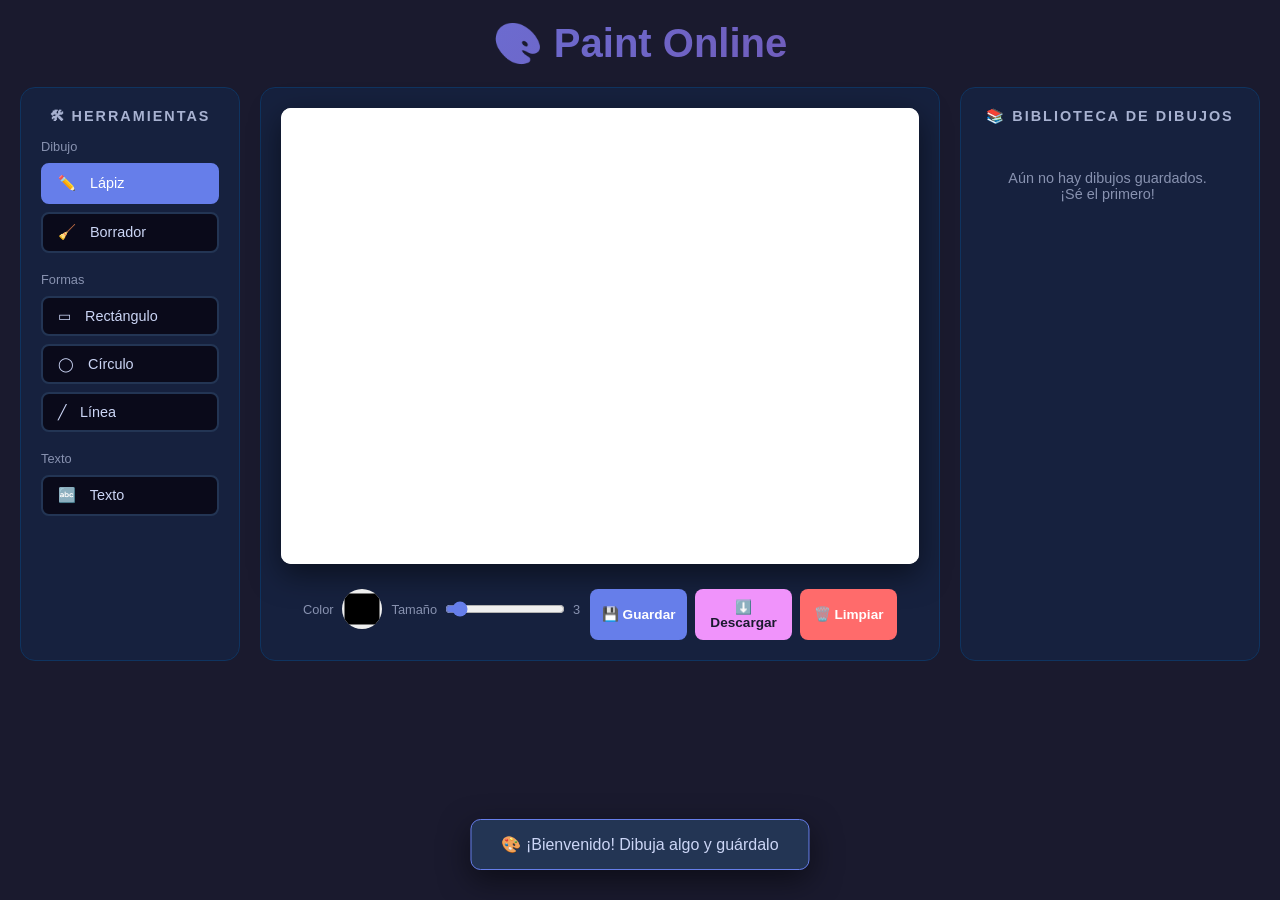
<file: Camilo_Paint.html>
<!DOCTYPE html>
<html lang="es">
<head>
    <meta charset="UTF-8">
    <meta name="viewport" content="width=device-width, initial-scale=1.0">
    <title>🎨 Paint Online - Biblioteca de Dibujos</title>
    <style>
        * {
            margin: 0;
            padding: 0;
            box-sizing: border-box;
        }

        body {
            font-family: 'Segoe UI', Tahoma, Geneva, Verdana, sans-serif;
            background: #1a1a2e;
            color: #fff;
            padding: 20px;
            min-height: 100vh;
        }

        .container {
            max-width: 1400px;
            margin: 0 auto;
        }

        h1 {
            text-align: center;
            margin-bottom: 20px;
            font-size: 2.5rem;
            background: linear-gradient(135deg, #667eea, #764ba2);
            -webkit-background-clip: text;
            -webkit-text-fill-color: transparent;
        }

        .main-layout {
            display: grid;
            grid-template-columns: 220px 1fr 300px;
            gap: 20px;
        }

        /* ===== Panel de Herramientas ===== */
        .tools-panel {
            background: #16213e;
            border-radius: 15px;
            padding: 20px;
            border: 1px solid #0f3460;
        }

        .tools-panel h3 {
            text-align: center;
            margin-bottom: 15px;
            color: #a8b2d1;
            font-size: 0.9rem;
            text-transform: uppercase;
            letter-spacing: 2px;
        }

        .tool-group {
            margin-bottom: 15px;
        }

        .tool-group label {
            display: block;
            font-size: 0.8rem;
            color: #8892b0;
            margin-bottom: 5px;
        }

        .tool-btn {
            width: 100%;
            padding: 10px;
            margin: 4px 0;
            border: 2px solid #233554;
            border-radius: 8px;
            background: #0a0a1a;
            color: #ccd6f6;
            cursor: pointer;
            font-size: 0.9rem;
            transition: all 0.3s;
            text-align: left;
            padding-left: 15px;
        }

        .tool-btn:hover {
            background: #233554;
            border-color: #667eea;
        }

        .tool-btn.active {
            background: #667eea;
            border-color: #667eea;
            color: #fff;
        }

        .tool-btn .icon {
            margin-right: 10px;
        }

        /* ===== Lienzo ===== */
        .canvas-wrapper {
            background: #16213e;
            border-radius: 15px;
            padding: 20px;
            border: 1px solid #0f3460;
            display: flex;
            flex-direction: column;
            align-items: center;
        }

        canvas {
            background: white;
            border-radius: 10px;
            cursor: crosshair;
            box-shadow: 0 10px 30px rgba(0,0,0,0.5);
            max-width: 100%;
            height: auto;
        }

        .canvas-controls {
            display: flex;
            gap: 10px;
            margin-top: 15px;
            flex-wrap: wrap;
            justify-content: center;
        }

        .canvas-controls input[type="color"] {
            width: 40px;
            height: 40px;
            border: none;
            border-radius: 50%;
            cursor: pointer;
            padding: 0;
        }

        .canvas-controls input[type="range"] {
            width: 120px;
            accent-color: #667eea;
        }

        .canvas-controls label {
            font-size: 0.8rem;
            color: #8892b0;
            display: flex;
            align-items: center;
            gap: 8px;
        }

        /* ===== Biblioteca ===== */
        .library-panel {
            background: #16213e;
            border-radius: 15px;
            padding: 20px;
            border: 1px solid #0f3460;
            max-height: 700px;
            display: flex;
            flex-direction: column;
        }

        .library-panel h3 {
            text-align: center;
            margin-bottom: 15px;
            color: #a8b2d1;
            font-size: 0.9rem;
            text-transform: uppercase;
            letter-spacing: 2px;
        }

        .library-grid {
            overflow-y: auto;
            flex: 1;
            display: grid;
            grid-template-columns: 1fr 1fr;
            gap: 10px;
            padding-right: 5px;
        }

        .library-grid::-webkit-scrollbar {
            width: 6px;
        }

        .library-grid::-webkit-scrollbar-thumb {
            background: #667eea;
            border-radius: 10px;
        }

        .library-item {
            background: #0a0a1a;
            border-radius: 8px;
            padding: 8px;
            border: 2px solid #233554;
            transition: all 0.3s;
            cursor: pointer;
            position: relative;
        }

        .library-item:hover {
            border-color: #667eea;
            transform: scale(1.02);
        }

        .library-item img {
            width: 100%;
            height: 80px;
            object-fit: cover;
            border-radius: 5px;
            background: white;
        }

        .library-item .author {
            font-size: 0.6rem;
            color: #8892b0;
            margin-top: 4px;
            text-align: center;
            overflow: hidden;
            text-overflow: ellipsis;
            white-space: nowrap;
        }

        .library-empty {
            color: #8892b0;
            text-align: center;
            padding: 30px 0;
            grid-column: 1 / -1;
            font-size: 0.9rem;
        }

        .action-buttons {
            display: flex;
            gap: 8px;
            margin-top: 10px;
            flex-wrap: wrap;
        }

        .action-btn {
            flex: 1;
            padding: 10px;
            border: none;
            border-radius: 8px;
            font-weight: bold;
            cursor: pointer;
            transition: all 0.3s;
            font-size: 0.85rem;
            min-width: 80px;
        }

        .action-btn.save {
            background: #667eea;
            color: white;
        }

        .action-btn.save:hover {
            background: #5a6fd6;
            transform: translateY(-2px);
        }

        .action-btn.download {
            background: #f093fb;
            color: #1a1a2e;
        }

        .action-btn.download:hover {
            background: #e07be8;
            transform: translateY(-2px);
        }

        .action-btn.clear {
            background: #ff6b6b;
            color: white;
        }

        .action-btn.clear:hover {
            background: #e55a5a;
            transform: translateY(-2px);
        }

        /* ===== Responsive ===== */
        @media (max-width: 1024px) {
            .main-layout {
                grid-template-columns: 1fr;
            }
            .library-panel {
                max-height: 300px;
            }
            .library-grid {
                grid-template-columns: repeat(4, 1fr);
            }
        }

        @media (max-width: 600px) {
            .library-grid {
                grid-template-columns: repeat(2, 1fr);
            }
            h1 {
                font-size: 1.8rem;
            }
        }

        /* ===== Notificaciones ===== */
        .toast {
            position: fixed;
            bottom: 30px;
            left: 50%;
            transform: translateX(-50%);
            background: #233554;
            color: #ccd6f6;
            padding: 15px 30px;
            border-radius: 10px;
            border: 1px solid #667eea;
            box-shadow: 0 10px 30px rgba(0,0,0,0.5);
            z-index: 1000;
            transition: all 0.5s;
            opacity: 0;
            pointer-events: none;
        }

        .toast.show {
            opacity: 1;
            pointer-events: auto;
        }
    </style>
</head>
<body>

<div class="container">
    <h1>🎨 Paint Online</h1>

    <div class="main-layout">
        <!-- Panel de Herramientas -->
        <div class="tools-panel">
            <h3>🛠 Herramientas</h3>

            <div class="tool-group">
                <label>Dibujo</label>
                <button class="tool-btn active" data-tool="pencil">
                    <span class="icon">✏️</span> Lápiz
                </button>
                <button class="tool-btn" data-tool="eraser">
                    <span class="icon">🧹</span> Borrador
                </button>
            </div>

            <div class="tool-group">
                <label>Formas</label>
                <button class="tool-btn" data-tool="rect">
                    <span class="icon">▭</span> Rectángulo
                </button>
                <button class="tool-btn" data-tool="circle">
                    <span class="icon">◯</span> Círculo
                </button>
                <button class="tool-btn" data-tool="line">
                    <span class="icon">╱</span> Línea
                </button>
            </div>

            <div class="tool-group">
                <label>Texto</label>
                <button class="tool-btn" data-tool="text">
                    <span class="icon">🔤</span> Texto
                </button>
            </div>
        </div>

        <!-- Lienzo -->
        <div class="canvas-wrapper">
            <canvas id="canvas" width="700" height="500"></canvas>

            <div class="canvas-controls">
                <label>
                    Color
                    <input type="color" id="colorPicker" value="#000000">
                </label>
                <label>
                    Tamaño
                    <input type="range" id="sizePicker" min="1" max="30" value="3">
                    <span id="sizeDisplay">3</span>
                </label>
                <div class="action-buttons">
                    <button class="action-btn save" onclick="saveDrawing()">💾 Guardar</button>
                    <button class="action-btn download" onclick="downloadDrawing()">⬇️ Descargar</button>
                    <button class="action-btn clear" onclick="clearCanvas()">🗑️ Limpiar</button>
                </div>
            </div>
        </div>

        <!-- Biblioteca -->
        <div class="library-panel">
            <h3>📚 Biblioteca de Dibujos</h3>
            <div class="library-grid" id="libraryGrid">
                <div class="library-empty">Aún no hay dibujos guardados.<br>¡Sé el primero!</div>
            </div>
        </div>
    </div>
</div>

<!-- Toast de notificación -->
<div class="toast" id="toast"></div>

<script>
    // ============================================================
    //  CONFIGURACIÓN INICIAL
    // ============================================================
    const canvas = document.getElementById('canvas');
    const ctx = canvas.getContext('2d');
    const colorPicker = document.getElementById('colorPicker');
    const sizePicker = document.getElementById('sizePicker');
    const sizeDisplay = document.getElementById('sizeDisplay');

    let isDrawing = false;
    let lastX = 0;
    let lastY = 0;
    let currentTool = 'pencil';
    let startX = 0;
    let startY = 0;
    let drawing = false; // para formas y texto

    // Estado de la imagen actual (para previsualizar formas)
    let savedImageData = null;

    // ============================================================
    //  BIBLIOTECA (localStorage)
    // ============================================================
    let library = [];

    function loadLibrary() {
        const stored = localStorage.getItem('paintLibrary');
        if (stored) {
            try {
                library = JSON.parse(stored);
            } catch(e) {
                library = [];
            }
        }
        renderLibrary();
    }

    function saveLibrary() {
        localStorage.setItem('paintLibrary', JSON.stringify(library));
        renderLibrary();
    }

    function renderLibrary() {
        const grid = document.getElementById('libraryGrid');
        if (library.length === 0) {
            grid.innerHTML = `<div class="library-empty">Aún no hay dibujos guardados.<br>¡Sé el primero!</div>`;
            return;
        }

        grid.innerHTML = library.map((item, index) => `
            <div class="library-item" onclick="loadFromLibrary(${index})" title="Haz clic para cargar este dibujo">
                <img src="${item.data}" alt="Dibujo ${index+1}">
                <div class="author">${item.author || 'Anónimo'}</div>
            </div>
        `).join('');
    }

    function loadFromLibrary(index) {
        const item = library[index];
        if (!item) return;
        const img = new Image();
        img.onload = function() {
            ctx.clearRect(0, 0, canvas.width, canvas.height);
            ctx.drawImage(img, 0, 0);
            showToast('✅ Dibujo cargado desde la biblioteca');
        };
        img.src = item.data;
    }

    // ============================================================
    //  GUARDAR Y DESCARGAR
    // ============================================================
    function saveDrawing() {
        const dataUrl = canvas.toDataURL('image/png');
        const author = prompt('✍️ Ingresa tu nombre (opcional):', 'Anónimo') || 'Anónimo';
        library.push({
            data: dataUrl,
            author: author,
            date: new Date().toISOString()
        });
        saveLibrary();
        showToast(`✅ Dibujo guardado por "${author}" en la biblioteca`);
    }

    function downloadDrawing() {
        const link = document.createElement('a');
        link.download = `paint-drawing-${Date.now()}.png`;
        link.href = canvas.toDataURL('image/png');
        link.click();
        showToast('⬇️ Dibujo descargado');
    }

    function clearCanvas() {
        if (confirm('¿Limpiar el lienzo?')) {
            ctx.clearRect(0, 0, canvas.width, canvas.height);
            showToast('🗑️ Lienzo limpiado');
        }
    }

    // ============================================================
    //  TOAST NOTIFICATIONS
    // ============================================================
    function showToast(message) {
        const toast = document.getElementById('toast');
        toast.textContent = message;
        toast.classList.add('show');
        clearTimeout(toast._timeout);
        toast._timeout = setTimeout(() => {
            toast.classList.remove('show');
        }, 2500);
    }

    // ============================================================
    //  HERRAMIENTAS - EVENTOS DEL RATÓN
    // ============================================================
    function getPos(e) {
        const rect = canvas.getBoundingClientRect();
        const scaleX = canvas.width / rect.width;
        const scaleY = canvas.height / rect.height;
        const clientX = e.clientX || e.touches?.[0]?.clientX || 0;
        const clientY = e.clientY || e.touches?.[0]?.clientY || 0;
        return {
            x: (clientX - rect.left) * scaleX,
            y: (clientY - rect.top) * scaleY
        };
    }

    // ---- Inicio de dibujo ----
    function startDraw(e) {
        e.preventDefault();
        const pos = getPos(e);
        isDrawing = true;
        lastX = pos.x;
        lastY = pos.y;
        startX = pos.x;
        startY = pos.y;

        if (currentTool === 'pencil' || currentTool === 'eraser') {
            ctx.beginPath();
            ctx.moveTo(pos.x, pos.y);
        } else {
            // Para formas: guardamos el estado actual para previsualizar
            savedImageData = ctx.getImageData(0, 0, canvas.width, canvas.height);
        }
    }

    // ---- Dibujo en movimiento ----
    function draw(e) {
        e.preventDefault();
        if (!isDrawing) return;
        const pos = getPos(e);

        if (currentTool === 'pencil') {
            ctx.lineWidth = parseInt(sizePicker.value);
            ctx.lineCap = 'round';
            ctx.lineJoin = 'round';
            ctx.strokeStyle = colorPicker.value;
            ctx.lineTo(pos.x, pos.y);
            ctx.stroke();
            ctx.beginPath();
            ctx.moveTo(pos.x, pos.y);
        }
        else if (currentTool === 'eraser') {
            ctx.lineWidth = parseInt(sizePicker.value) * 2;
            ctx.lineCap = 'round';
            ctx.lineJoin = 'round';
            ctx.strokeStyle = '#ffffff';
            ctx.lineTo(pos.x, pos.y);
            ctx.stroke();
            ctx.beginPath();
            ctx.moveTo(pos.x, pos.y);
        }
        else if (currentTool === 'rect' || currentTool === 'circle' || currentTool === 'line') {
            // Restauramos el estado guardado para previsualizar
            ctx.putImageData(savedImageData, 0, 0);
            drawShapePreview(startX, startY, pos.x, pos.y);
        }
        else if (currentTool === 'text') {
            // No hacemos nada en movimiento, se dibuja al soltar
        }

        lastX = pos.x;
        lastY = pos.y;
    }

    // ---- Fin de dibujo ----
    function endDraw(e) {
        if (!isDrawing) return;
        isDrawing = false;

        if (currentTool === 'pencil' || currentTool === 'eraser') {
            ctx.closePath();
        }
        else if (currentTool === 'rect' || currentTool === 'circle' || currentTool === 'line') {
            const pos = getPos(e);
            // Dibujamos la forma final sin previsualización
            ctx.putImageData(savedImageData, 0, 0);
            drawShapeFinal(startX, startY, pos.x, pos.y);
        }
        else if (currentTool === 'text') {
            const pos = getPos(e);
            const text = prompt('📝 Escribe tu texto:', 'Hola');
            if (text) {
                ctx.font = `${parseInt(sizePicker.value) * 4}px Arial`;
                ctx.fillStyle = colorPicker.value;
                ctx.textBaseline = 'top';
                ctx.fillText(text, pos.x, pos.y);
            }
        }

        savedImageData = null;
    }

    // ---- Dibujar formas (preview y final) ----
    function drawShapePreview(x1, y1, x2, y2) {
        const color = colorPicker.value;
        const size = parseInt(sizePicker.value);
        ctx.strokeStyle = color;
        ctx.lineWidth = size;
        ctx.lineCap = 'round';
        ctx.lineJoin = 'round';

        if (currentTool === 'rect') {
            ctx.strokeRect(x1, y1, x2 - x1, y2 - y1);
        }
        else if (currentTool === 'circle') {
            const radius = Math.sqrt(Math.pow(x2 - x1, 2) + Math.pow(y2 - y1, 2));
            ctx.beginPath();
            ctx.arc(x1, y1, radius, 0, Math.PI * 2);
            ctx.stroke();
        }
        else if (currentTool === 'line') {
            ctx.beginPath();
            ctx.moveTo(x1, y1);
            ctx.lineTo(x2, y2);
            ctx.stroke();
        }
    }

    function drawShapeFinal(x1, y1, x2, y2) {
        const color = colorPicker.value;
        const size = parseInt(sizePicker.value);
        ctx.strokeStyle = color;
        ctx.lineWidth = size;
        ctx.lineCap = 'round';
        ctx.lineJoin = 'round';

        if (currentTool === 'rect') {
            ctx.strokeRect(x1, y1, x2 - x1, y2 - y1);
        }
        else if (currentTool === 'circle') {
            const radius = Math.sqrt(Math.pow(x2 - x1, 2) + Math.pow(y2 - y1, 2));
            ctx.beginPath();
            ctx.arc(x1, y1, radius, 0, Math.PI * 2);
            ctx.stroke();
        }
        else if (currentTool === 'line') {
            ctx.beginPath();
            ctx.moveTo(x1, y1);
            ctx.lineTo(x2, y2);
            ctx.stroke();
        }
    }

    // ============================================================
    //  EVENTOS - RATÓN Y TÁCTIL
    // ============================================================
    canvas.addEventListener('mousedown', startDraw);
    canvas.addEventListener('mousemove', draw);
    canvas.addEventListener('mouseup', endDraw);
    canvas.addEventListener('mouseleave', endDraw);

    canvas.addEventListener('touchstart', startDraw);
    canvas.addEventListener('touchmove', draw);
    canvas.addEventListener('touchend', endDraw);

    // ============================================================
    //  CAMBIO DE HERRAMIENTA
    // ============================================================
    document.querySelectorAll('.tool-btn').forEach(btn => {
        btn.addEventListener('click', function() {
            document.querySelectorAll('.tool-btn').forEach(b => b.classList.remove('active'));
            this.classList.add('active');
            currentTool = this.dataset.tool;
            canvas.style.cursor = currentTool === 'eraser' ? 'cell' : 'crosshair';
            showToast(`🛠 Herramienta: ${this.textContent.trim()}`);
        });
    });

    // ============================================================
    //  TAMAÑO
    // ============================================================
    sizePicker.addEventListener('input', function() {
        sizeDisplay.textContent = this.value;
    });

    // ============================================================
    //  INICIALIZAR
    // ============================================================
    // Fondo blanco
    ctx.fillStyle = '#ffffff';
    ctx.fillRect(0, 0, canvas.width, canvas.height);

    loadLibrary();
    showToast('🎨 ¡Bienvenido! Dibuja algo y guárdalo');

    // ============================================================
    //  SOPORTE PARA TECLADO (Ctrl+Z no implementado por simplicidad)
    // ============================================================
    console.log('🎨 Paint Online cargado correctamente');
</script>

</body>
</html>
</file>
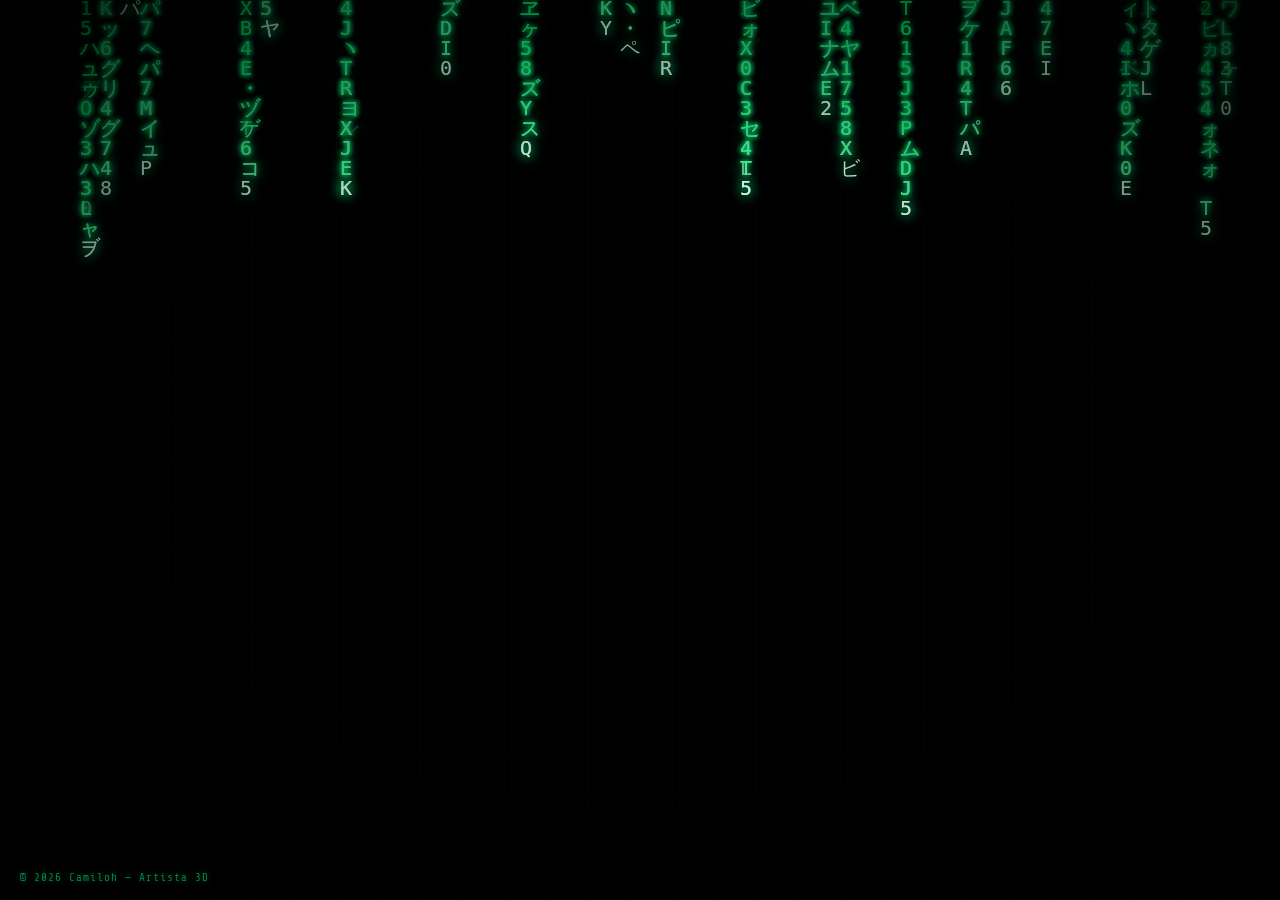
<file: matrix.html>
<!DOCTYPE html>
<html lang="es">
<head>
<meta charset="UTF-8">
<meta name="viewport" content="width=device-width, initial-scale=1.0">
<title>Entra a la Matrix</title>
<link rel="preconnect" href="https://fonts.googleapis.com">
<link href="https://fonts.googleapis.com/css2?family=Orbitron:wght@500;700;900&family=Share+Tech+Mono&display=swap" rel="stylesheet">
<script src="https://cdnjs.cloudflare.com/ajax/libs/gsap/3.12.5/gsap.min.js"></script>
<style>
  :root{
    --neon: #00ff8c;
    --neon-dim: #00b866;
    --neon-glow: rgba(0,255,140,0.55);
    --red: #ff2d4d;
    --red-glow: rgba(255,45,77,0.55);
    --blue: #1fb6ff;
    --blue-glow: rgba(31,182,255,0.55);
  }

  *{ box-sizing: border-box; }

  html, body{
    margin:0; padding:0;
    width:100%; height:100%;
    background:#000;
    overflow:hidden;
    font-family: 'Share Tech Mono', monospace;
  }

  #rain{
    position:fixed;
    top:0; left:0;
    width:100%; height:100%;
    display:block;
    cursor: crosshair;
  }

  #vignette{
    position:fixed; inset:0;
    pointer-events:none;
    background: radial-gradient(ellipse at center, rgba(0,0,0,0) 40%, rgba(0,0,0,0.88) 100%);
    z-index: 2;
  }

  #grid-overlay{
    position:fixed; inset:0;
    pointer-events:none;
    z-index: 2;
    background-image:
      linear-gradient(rgba(0,255,140,.02) 1px, transparent 1px),
      linear-gradient(90deg, rgba(0,255,140,.02) 1px, transparent 1px);
    background-size: 42px 42px;
  }

  /* ---------- Tarjeta horizontal ---------- */
  #card-outer{
    position:fixed;
    top:50%; left:50%;
    transform: translate(-50%, -48%) scale(0.85);
    z-index: 10;
    width: min(640px, 94vw);
    border-radius: 26px;
    padding: 1px;
    background: linear-gradient(135deg, var(--neon), transparent 45%, var(--blue));
    animation: border-pulse 2.4s ease-in-out infinite alternate;
    opacity: 0;
    pointer-events: none;
    transition: opacity 1.1s ease, transform 1.1s cubic-bezier(.2,.9,.25,1);
    box-shadow: 0 0 60px 10px var(--neon-glow), 0 0 140px 40px rgba(0,255,140,0.15);
  }
  #card-outer.show{
    opacity: 1;
    transform: translate(-50%, -50%) scale(1);
    pointer-events: auto;
  }
  @keyframes border-pulse{
    0%{ filter: brightness(0.8); }
    100%{ filter: brightness(1.3); }
  }

  #card{
    position:relative;
    overflow:hidden;
    border-radius: 25px;
    padding: 34px 34px 24px;
    color: #eafff2;
    background: rgba(5, 14, 10, 0.55);
    backdrop-filter: blur(20px) saturate(150%);
    -webkit-backdrop-filter: blur(20px) saturate(150%);
  }

  #card::before{
    content:'';
    position:absolute;
    left:0; right:0; top:-4px;
    height:2px;
    background: linear-gradient(90deg, transparent, rgba(0,255,140,.9), rgba(140,255,220,.9), rgba(0,255,140,.9), transparent);
    animation: scan 3.2s linear infinite;
    z-index: 5;
    pointer-events:none;
  }
  @keyframes scan{
    0%{ top:-4px; }
    100%{ top: 100%; }
  }

  .corner{
    position:absolute;
    width:16px; height:16px;
    z-index:6;
    pointer-events:none;
  }
  .corner.tl{ top:10px; left:10px; border-top:2px solid var(--neon); border-left:2px solid var(--neon); }
  .corner.tr{ top:10px; right:10px; border-top:2px solid var(--neon); border-right:2px solid var(--neon); }
  .corner.bl{ bottom:10px; left:10px; border-bottom:2px solid var(--neon); border-left:2px solid var(--neon); }
  .corner.br{ bottom:10px; right:10px; border-bottom:2px solid var(--neon); border-right:2px solid var(--neon); }

  #status-badge{
    position:absolute;
    top: -14px; left:50%;
    transform: translateX(-50%);
    display:inline-flex;
    align-items:center;
    gap:7px;
    background: rgba(3,10,7,.85);
    border: 1px solid rgba(0,255,140,.5);
    color: var(--neon);
    font-size: 9px;
    letter-spacing: 2.5px;
    text-transform: uppercase;
    padding: 4px 12px;
    border-radius: 999px;
    z-index: 7;
    text-shadow: 0 0 8px var(--neon-glow);
  }
  #status-badge .dot{
    width:6px; height:6px;
    border-radius:50%;
    background: var(--neon);
    box-shadow: 0 0 8px var(--neon);
    animation: blink 1.1s ease-in-out infinite;
  }
  @keyframes blink{ 0%,100%{opacity:1;} 50%{opacity:.15;} }

  /* ---------- Fila principal: logo + info ---------- */
  .panel-row{
    display:flex;
    align-items:center;
    gap: 26px;
    margin-top: 10px;
  }

  #guild-icon-wrap{
    flex: 0 0 auto;
    width: 108px; height: 108px;
    border-radius: 20px;
    padding: 3px;
    background: linear-gradient(160deg, var(--neon), rgba(0,60,34,.6));
    box-shadow: 0 0 24px var(--neon-glow);
    animation: icon-breathe 2.6s ease-in-out infinite;
  }
  @keyframes icon-breathe{
    0%,100%{ box-shadow: 0 0 18px var(--neon-glow); }
    50%{ box-shadow: 0 0 34px var(--neon-glow); }
  }
  #guild-icon{
    width:100%; height:100%;
    border-radius: 17px;
    object-fit: cover;
    display:block;
    background:#0a0f0c;
  }

  .panel-info{
    flex: 1 1 auto;
    text-align: left;
    min-width: 0;
  }

  #guild-name{
    font-family: 'Orbitron', sans-serif;
    font-weight: 700;
    font-size: clamp(20px, 4vw, 27px);
    letter-spacing: 2px;
    text-transform: uppercase;
    color: var(--neon);
    text-shadow: 0 0 10px var(--neon-glow), 0 0 22px var(--neon-glow);
    margin: 0 0 10px;
    line-height: 1.1;
  }

  #tagline{
    font-family: 'Share Tech Mono', monospace;
    font-size: clamp(13px, 2vw, 15px);
    line-height: 1.5;
    margin: 0 0 20px;
    color: var(--neon);
    letter-spacing: 0.5px;
    text-shadow: 0 0 8px var(--neon-glow);
    animation: tglitch 7s ease-in-out infinite;
  }
  @keyframes tglitch{
    0%,88%,100%{ text-shadow: 0 0 8px var(--neon-glow); transform: translate(0); }
    89%{ text-shadow: 2px 0 0 rgba(255,45,77,.7), -2px 0 0 rgba(31,182,255,.7); transform: translate(-1px,0); }
    90%{ text-shadow: -2px 0 0 rgba(255,45,77,.6), 2px 0 0 rgba(31,182,255,.6); transform: translate(1px,0); }
    91%{ text-shadow: 0 0 8px var(--neon-glow); transform: translate(0); }
  }

  /* ---------- Pildoras (glassmorphism con tinte de color) ---------- */
  .pill{
    display:inline-flex;
    align-items:center;
    justify-content:center;
    gap:8px;
    font-family: 'Orbitron', sans-serif;
    font-weight: 700;
    letter-spacing: 2px;
    font-size: 14px;
    text-decoration:none;
    border-radius: 999px;
    padding: 13px 32px;
    cursor: pointer;
    will-change: transform;
    user-select:none;
    backdrop-filter: blur(14px) saturate(160%);
    -webkit-backdrop-filter: blur(14px) saturate(160%);
  }

  #join-btn{
    color: #ffe3e8;
    background: rgba(255, 45, 77, 0.22);
    border: 1px solid rgba(255, 110, 130, 0.55);
    box-shadow: 0 0 18px var(--red-glow), inset 0 1px 1px rgba(255,255,255,0.25), 0 4px 16px rgba(255,45,77,0.2);
  }

  #exit-btn{
    position: fixed;
    top: 22px; right: 22px;
    z-index: 20;
    color: #e3f7ff;
    padding: 10px 24px;
    font-size: 12px;
    background: rgba(31, 182, 255, 0.22);
    border: 1px solid rgba(120, 210, 255, 0.55);
    box-shadow: 0 0 16px var(--blue-glow), 0 0 26px 4px var(--neon-glow), inset 0 1px 1px rgba(255,255,255,0.22);
    opacity: 0;
    transition: opacity 1s ease .3s, filter .25s ease;
  }
  #exit-btn.show{ opacity: 1; }

  /* ---------- Join server (centro inferior del panel) ---------- */
  #join-server{
    display:flex;
    align-items:center;
    justify-content:center;
    gap:7px;
    margin-top: 22px;
    color: var(--neon);
    font-size: 11px;
    letter-spacing: 2px;
    text-transform: uppercase;
    text-shadow: 0 0 8px var(--neon-glow);
  }
  #join-server svg{
    width:14px; height:14px;
    filter: drop-shadow(0 0 4px var(--neon-glow));
  }

  /* ---------- Hint & credito ---------- */
  #hint{
    position: fixed;
    bottom: 18px; left: 50%;
    transform: translateX(-50%);
    z-index: 10;
    color: var(--neon-dim);
    font-size: 11px;
    letter-spacing: 2px;
    opacity: 0;
    text-shadow: 0 0 6px var(--neon-glow);
    transition: opacity 1.5s ease 1.8s;
    pointer-events: none;
  }
  #hint.show{ opacity: 0.65; }

  #credit{
    position: fixed;
    bottom: 16px; left: 20px;
    z-index: 10;
    color: rgba(0,255,140,0.5);
    font-size: 11px;
    letter-spacing: 1px;
    text-shadow: 0 0 6px rgba(0,255,140,0.3);
    pointer-events:none;
  }

  @media (max-width: 560px){
    .panel-row{ flex-direction: column; text-align:center; }
    .panel-info{ text-align:center; }
    #guild-icon-wrap{ width:88px; height:88px; }
  }
</style>
</head>
<body>

<canvas id="rain"></canvas>
<div id="grid-overlay"></div>
<div id="vignette"></div>

<a id="exit-btn" class="pill" href="index.html">SALIR</a>

<div id="card-outer">
  <div id="status-badge"><span class="dot"></span>CONEXIÓN_ESTABLECIDA</div>
  <div id="card">
    <div class="corner tl"></div>
    <div class="corner tr"></div>
    <div class="corner bl"></div>
    <div class="corner br"></div>

    <div class="panel-row">
      <div id="guild-icon-wrap">
        <img id="guild-icon" src="assets/discord_logo.jpg" alt="Logo del servidor">
      </div>
      <div class="panel-info">
        <h1 id="guild-name">URIM Y TUMIM</h1>
        <div id="tagline">TOMA LA PÍLDORA. DESCUBRE LA MATRIX.</div>
        <a id="join-btn" class="pill" href="https://discord.gg/Kg8fJe7FP" target="_blank" rel="noopener noreferrer">UNIRSE</a>
      </div>
    </div>

    <div id="join-server">
      <svg viewBox="0 0 24 24" fill="currentColor" xmlns="http://www.w3.org/2000/svg">
        <path d="M20.317 4.369A19.79 19.79 0 0 0 15.885 3c-.211.375-.457.878-.63 1.28a18.27 18.27 0 0 0-5.51 0A12.6 12.6 0 0 0 9.115 3 19.74 19.74 0 0 0 4.68 4.372C1.885 8.462 1.13 12.45 1.508 16.38a19.9 19.9 0 0 0 5.993 2.99c.483-.65.914-1.34 1.285-2.066a12.9 12.9 0 0 1-2.023-.955c.17-.123.336-.252.497-.384 3.9 1.784 8.13 1.784 11.98 0 .163.132.33.261.497.384-.646.386-1.323.71-2.027.957.372.727.802 1.416 1.285 2.066a19.87 19.87 0 0 0 6-2.99c.44-4.545-.762-8.5-3.678-12.012ZM8.68 13.98c-1.174 0-2.14-1.062-2.14-2.366 0-1.303.945-2.367 2.14-2.367 1.204 0 2.16 1.073 2.14 2.367 0 1.304-.945 2.366-2.14 2.366Zm6.64 0c-1.174 0-2.14-1.062-2.14-2.366 0-1.303.946-2.367 2.14-2.367 1.204 0 2.16 1.073 2.14 2.367 0 1.304-.936 2.366-2.14 2.366Z"/>
      </svg>
      Join Server By Camiloh
    </div>
  </div>
</div>

<div id="hint">HAZ CLIC EN EL CÓDIGO</div>
<div id="credit">© 2026 Camiloh — Artista 3D</div>

<script>
(function(){
  "use strict";

  /* ================= CANVAS SETUP ================= */
  const canvas = document.getElementById('rain');
  const ctx = canvas.getContext('2d');
  let W, H, FONT_SIZE = 20, numCols;
  let cols = [];
  let charCache = [];

  function r(a,b){ return Math.random()*(b-a)+a; }

  function getChar(){
    const ranges = [ [0x30A0,0x30FF], [0x0030,0x0039], [0x0041,0x005A] ];
    const set = ranges[(Math.random()*ranges.length)|0];
    return String.fromCharCode(Math.floor(r(set[0], set[1])));
  }

  function resize(){
    W = canvas.width = window.innerWidth;
    H = canvas.height = window.innerHeight;
    numCols = Math.floor(W / FONT_SIZE);
    const oldCols = cols;
    cols = new Array(numCols);
    charCache = new Array(numCols);
    for(let i=0;i<numCols;i++){
      charCache[i] = {};
      if(oldCols && oldCols[i]){
        cols[i] = oldCols[i];
      } else {
        cols[i] = {
          head: -r(0, H/FONT_SIZE),
          delay: r(45,130),
          last: performance.now() - r(0,500),
          trailSize: Math.floor(r(14,30))
        };
      }
    }
  }
  window.addEventListener('resize', resize);
  resize();

  /* --------- efectos interactivos (clicks) --------- */
  let ripples = [];
  let bursts  = [];

  canvas.addEventListener('click', (e)=>{
    const x = e.clientX, y = e.clientY;
    ripples.push({ x, y, r: 4, alpha: 1 });

    const n = 22;
    for(let i=0;i<n;i++){
      const angle = Math.random()*Math.PI*2;
      const speed = 1 + Math.random()*3.4;
      bursts.push({
        x, y,
        vx: Math.cos(angle)*speed,
        vy: Math.sin(angle)*speed,
        life: 1,
        ch: getChar(),
        size: FONT_SIZE * (0.6 + Math.random()*0.8)
      });
    }

    const col = Math.round(x / FONT_SIZE);
    for(let dc=-2; dc<=2; dc++){
      const c = col+dc;
      if(c>=0 && c<numCols){
        cols[c].head = y/FONT_SIZE;
        cols[c].delay = r(30,60);
      }
    }
  });

  /* ================= LOOP DE DIBUJO ================= */
  const RAIN_FONT = `${FONT_SIZE}px monospace`;

  function draw(now){
    ctx.fillStyle = 'rgba(0,0,0,0.16)';
    ctx.fillRect(0,0,W,H);
    ctx.font = RAIN_FONT;
    ctx.textBaseline = 'top';
    ctx.shadowBlur = 0;

    for(let c=0;c<numCols;c++){
      const col = cols[c];

      if(now - col.last >= col.delay){
        col.head += 1;
        col.last = now;
        if(col.head - col.trailSize > H/FONT_SIZE + 4){
          col.head = -r(0,20);
          col.delay = r(45,130);
          col.trailSize = Math.floor(r(14,30));
          charCache[c] = {};
        }
      }

      const headRow = Math.floor(col.head);
      const cache = charCache[c];

      for(let i=0;i<col.trailSize;i++){
        const row = headRow - i;
        if(row < 0) continue;
        const y = row*FONT_SIZE;
        if(y > H) continue;

        if(cache[row] === undefined || Math.random() < 0.015){
          cache[row] = getChar();
        }

        const t = 1 - i/col.trailSize;
        const x = c*FONT_SIZE;

        if(i === 0){
          ctx.shadowColor = 'rgba(0,255,140,0.95)';
          ctx.shadowBlur = 12;
          ctx.fillStyle = '#d9ffe9';
        } else {
          ctx.shadowBlur = t > 0.6 ? 5 : 0;
          ctx.shadowColor = 'rgba(0,255,140,0.8)';
          const lightness = 30 + t*38;
          ctx.fillStyle = `hsl(146, 100%, ${lightness}%)`;
        }
        ctx.fillText(cache[row], x, y);
      }

      const cutoff = headRow - col.trailSize - 5;
      if(cutoff % 30 === 0){
        for(const k in cache){ if(k < cutoff) delete cache[k]; }
      }
    }

    ctx.shadowBlur = 0;

    ripples.forEach(rp=>{
      ctx.beginPath();
      ctx.arc(rp.x, rp.y, rp.r, 0, Math.PI*2);
      ctx.strokeStyle = `rgba(0,255,140,${rp.alpha})`;
      ctx.lineWidth = 2;
      ctx.shadowColor = 'rgba(0,255,140,0.9)';
      ctx.shadowBlur = 14;
      ctx.stroke();
      rp.r += 6;
      rp.alpha -= 0.02;
    });
    ripples = ripples.filter(rp => rp.alpha > 0);
    ctx.shadowBlur = 0;

    bursts.forEach(b=>{
      ctx.font = `${b.size}px monospace`;
      ctx.fillStyle = `rgba(120,255,190,${b.life})`;
      ctx.shadowColor = 'rgba(0,255,140,0.9)';
      ctx.shadowBlur = 10;
      ctx.fillText(b.ch, b.x, b.y);
      b.x += b.vx;
      b.y += b.vy;
      b.vy += 0.03;
      b.life -= 0.016;
    });
    bursts = bursts.filter(b => b.life > 0);
    ctx.shadowBlur = 0;

    requestAnimationFrame(draw);
  }

  requestAnimationFrame(draw);

  /* ================= APARICION DE LA TARJETA ================= */
  window.addEventListener('load', ()=>{
    setTimeout(()=>{
      document.getElementById('card-outer').classList.add('show');
      document.getElementById('exit-btn').classList.add('show');
      document.getElementById('hint').classList.add('show');
    }, 2800);
  });

  /* ================= PILDORAS MAGNETICAS (estilo GSAP) ================= */
  function magnetic(el, {radius=95, strength=0.45, wiggleAngle=3, wiggleDuration=1.7} = {}){
    if(!window.gsap){ return; }
    let bounds = el.getBoundingClientRect();
    const refresh = ()=>{ bounds = el.getBoundingClientRect(); };
    window.addEventListener('resize', refresh);

    gsap.to(el, {
      rotation: wiggleAngle,
      duration: wiggleDuration,
      repeat: -1,
      yoyo: true,
      ease: "sine.inOut"
    });

    window.addEventListener('mousemove', (e)=>{
      refresh();
      const cx = bounds.left + bounds.width/2;
      const cy = bounds.top + bounds.height/2;
      const dx = e.clientX - cx;
      const dy = e.clientY - cy;
      const dist = Math.hypot(dx,dy);

      if(dist < radius){
        gsap.to(el, {
          x: dx*strength,
          y: dy*strength,
          duration: 0.4,
          ease: "power2.out",
          overwrite: "auto"
        });
      } else {
        gsap.to(el, {
          x: 0, y: 0,
          duration: 0.7,
          ease: "elastic.out(1, 0.4)",
          overwrite: "auto"
        });
      }
    });

    el.addEventListener('mousedown', ()=>{
      gsap.to(el, { scale: 0.92, duration: 0.15, ease: "power2.out", overwrite: "auto" });
    });
    ['mouseup','mouseleave'].forEach(ev=>{
      el.addEventListener(ev, ()=>{
        gsap.to(el, { scale: 1, duration: 0.4, ease: "elastic.out(1,0.5)", overwrite: "auto" });
      });
    });
  }

  magnetic(document.getElementById('join-btn'), { radius: 110, strength: 0.4 });
  magnetic(document.getElementById('exit-btn'), { radius: 80, strength: 0.5, wiggleAngle: -3 });

})();
</script>
</body>
</html>
</file>
